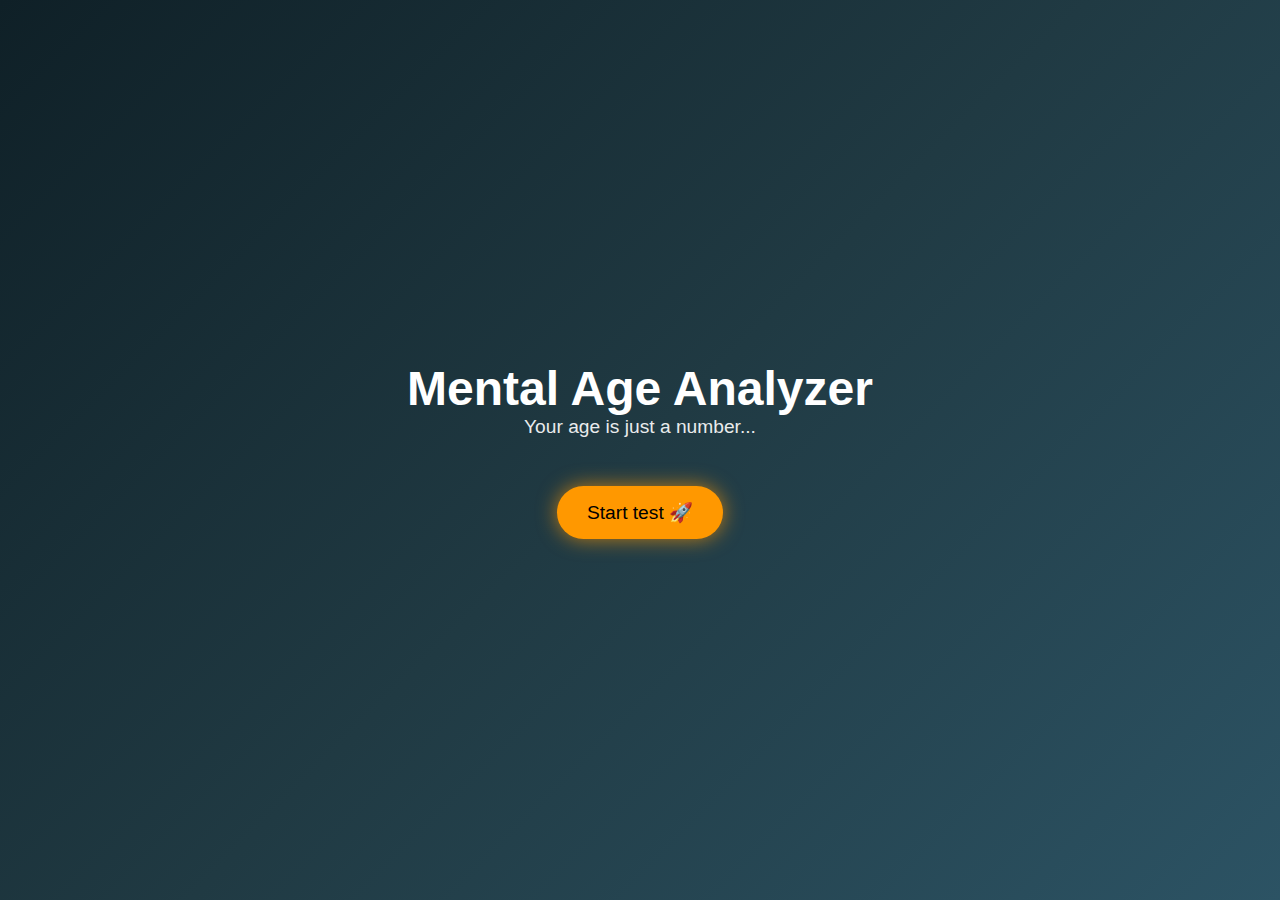
<file: index.html>
<!DOCTYPE html>
<html lang="en">
<head>
    <meta charset="UTF-8">
    <meta name="viewport" content="width=device-width, initial-scale=1.0">
    <link rel="stylesheet" href="style.css">
    <link rel="shortcut icon" href="image.png" type="image/x-icon">
    <title>Sigma</title>
</head>
<body>
    <div class="container">
        <h1 class="title">
            Mental Age Analyzer
        </h1>
        <p class="subtitle" id="subtitle">
            Your age is just a number...
        </p>

        <button class="start-btn" id="start-btn">
            <a href="age.html">
                Start test 🚀
            </a>
        </button>
    </div>

    <script src="script.js"></script>
</body>
</html>
</file>
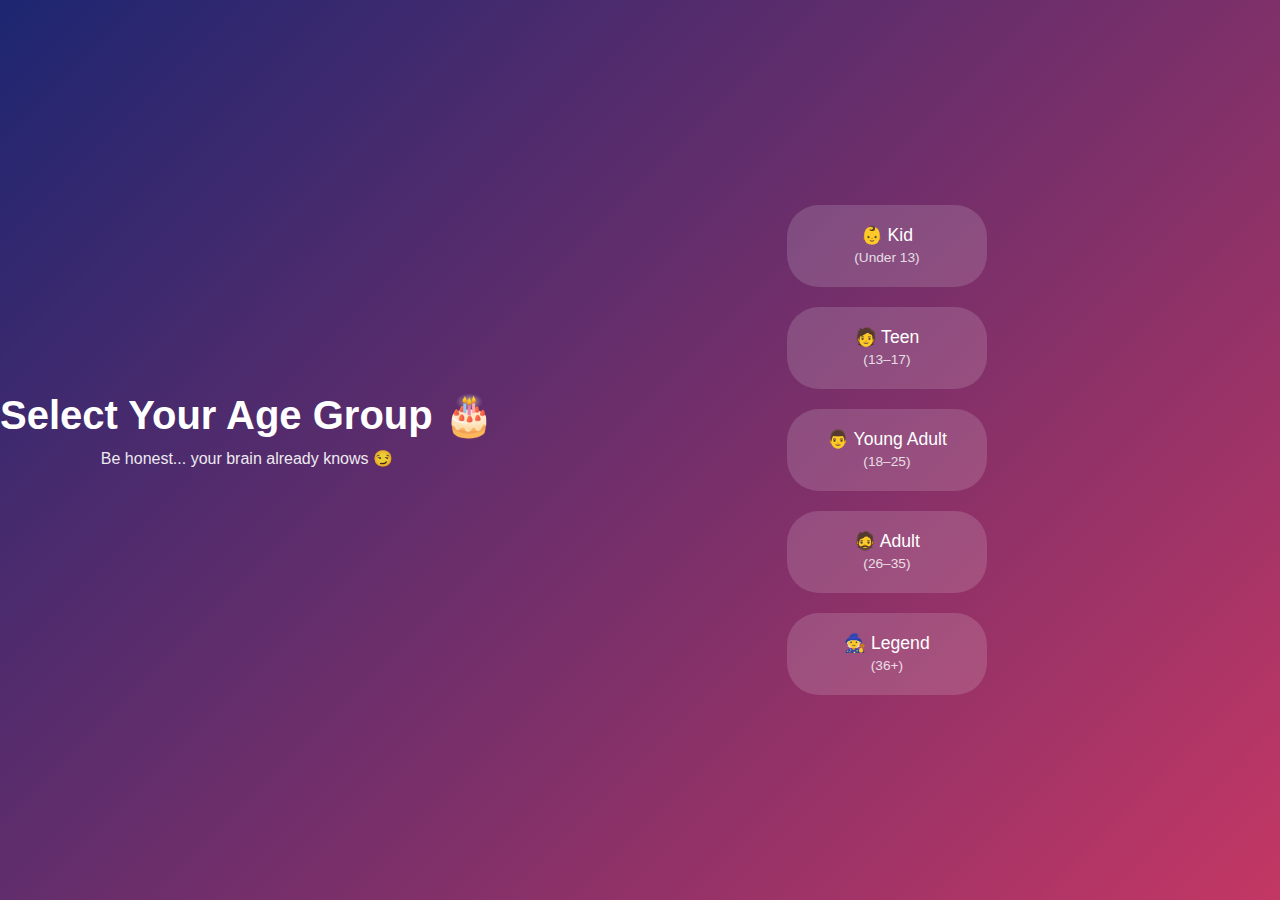
<file: age.html>
<!DOCTYPE html>
<html lang="en">
<head>
    <meta charset="UTF-8">
    <meta name="viewport" content="width=device-width, initial-scale=1.0">
    <link rel="stylesheet" href="age.css">
    <link rel="shortcut icon" href="image.png" type="image/x-icon">
    <title>Sigma</title>
</head>
<body>
    <div class="container">
        <h1 class="title">
            Select Your Age Group 🎂
        </h1>
        <p class="subtitle">
            Be honest... your brain already knows 😏
        </p>
    </div>

   <div class="age-buttons">
        <button onclick="selectAge('kid')">
        👶 Kid<br><span>(Under 13)</span>
        </button>
        <button onclick="selectAge('teen')">
            🧑 Teen<br><span>(13–17)</span>
        </button>
        <button onclick="selectAge('young')">
            👨 Young Adult<br><span>(18–25)</span>
        </button>
        <button onclick="selectAge('adult')">
            🧔 Adult<br><span>(26–35)</span>
        </button>
        <button onclick="selectAge('legend')">
            🧙 Legend<br><span>(36+)</span>
        </button>
    </div>

    <script src="age.js"></script>
</body>
</html>
</file>
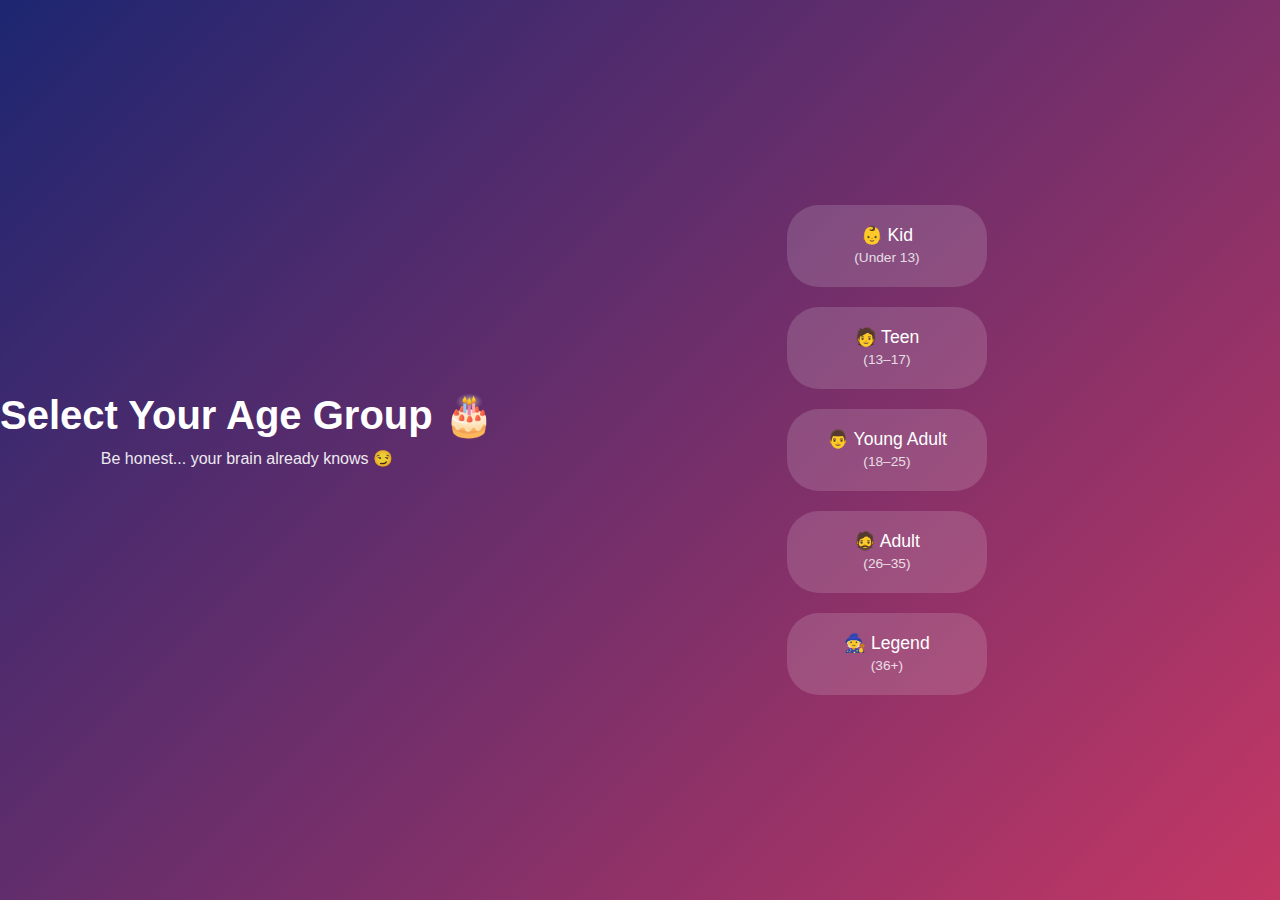
<file: questions.html>
<!DOCTYPE html>
<html lang="en">
<head>
    <meta charset="UTF-8">
    <meta name="viewport" content="width=device-width, initial-scale=1.0">
    <link rel="stylesheet" href="questions.css">
    <link rel="shortcut icon" href="image.png" type="image/x-icon">
    <title>Sigma</title>
</head>
<body>
    <div class="container">
    <h1 id="questionTitle">
        Question
    </h1>
    
    <p id="questionText"></p>

    <div id="options" class="options"></div>

    <button id="nextBtn" disabled>Next ➡️</button>
  </div>

  <script src="questions.js"></script>
</body>
</html>
</file>
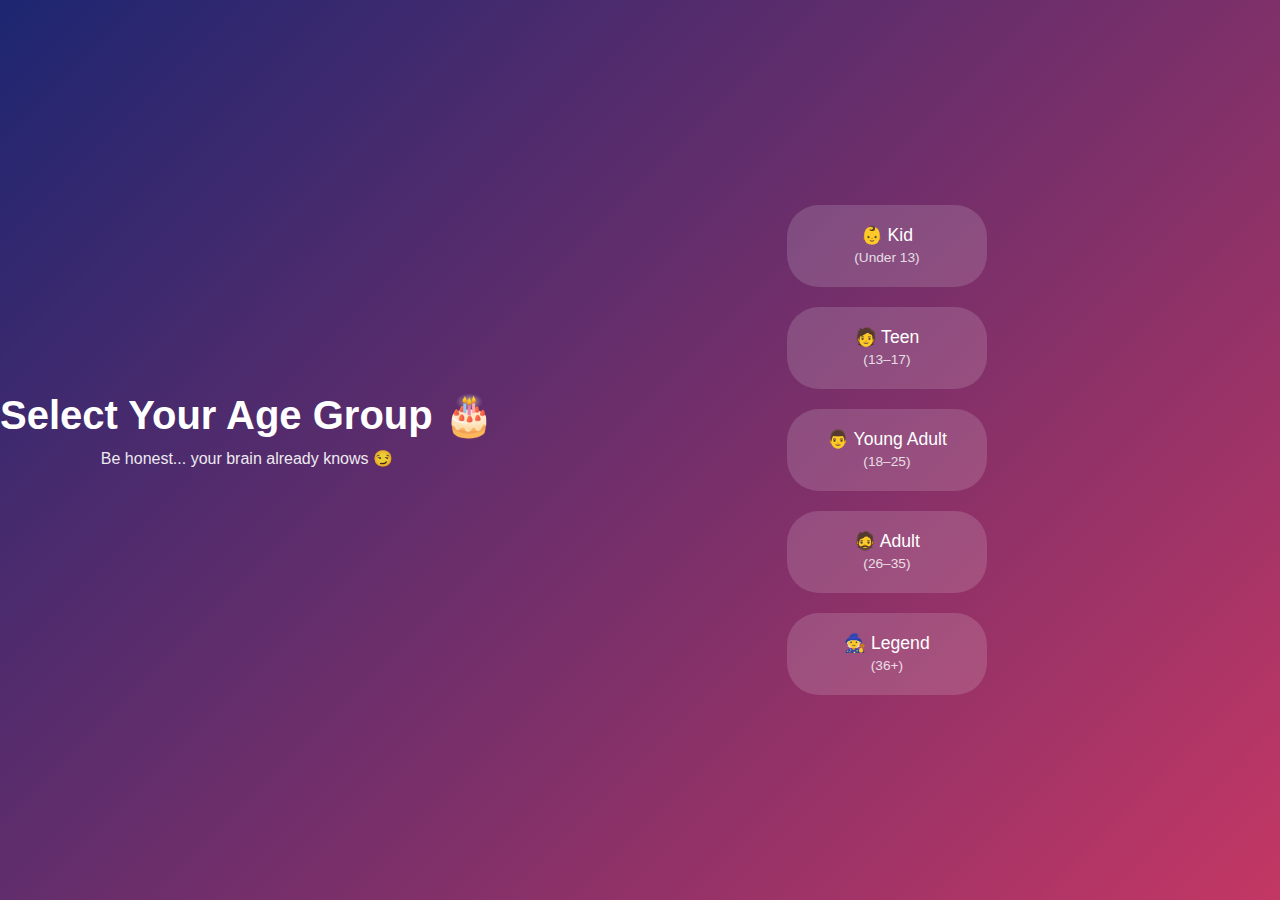
<file: result.html>
<!DOCTYPE html>
<html lang="en">
<head>
    <meta charset="UTF-8">
    <meta name="viewport" content="width=device-width, initial-scale=1.0">
    <link rel="stylesheet" href="result.css">
    <link rel="shortcut icon" href="image.png" type="image/x-icon">
    <title>Sigma</title>
</head>
<body>
<span id="realAge"></span>
<span id="mentalAge"></span>
<span id="maturity"></span>
<span id="lifeStatus"></span>
<span id="brainMode"></span>

<button id="restartBtn">Restart</button>

<script src="result.js"></script>
</body>
</html>
</file>
<file: style.css>
* {
    margin: 0;
    padding: 0;
    box-sizing: border-box;
    font-family: Verdana, Geneva, Tahoma, sans-serif;
}

body {
    height: 100vh;
    background: linear-gradient(135deg, #0f2027, #203a43, #2c5364);
    display: flex;
    justify-content: center;
    align-items: center;
    color: #fff;
}

.container {
    text-align: center;
    animation: fadeIn 2s ease-in-out;
}

.title {
    font-size: 3rem;
    margin-bottom: 15;
    animation: float 3s ease-in-out infinite;
}

.subtitle {
    font-size: 1.2em;
    opacity: 0.9;
    margin-bottom: 40px;
    min-height: 30px;
}

.start-btn {
    padding: 15px 30px;
    font-size: 1.2rem;
    color: #000;
    border: none;
    border-radius: 30px;
    cursor: pointer;
    background-color: #ff9800;
    box-shadow: 0 0 20px rgba(255, 152, 0, 0.7);
    transition: transform 0.3s, box-shadow 0.3s;
    text-decoration: none;
}

.start-btn a {
    color: #000;
    text-decoration: none;
}

.start-btn:hover {
    transform: scale(1.1);
    box-shadow: 0 0 35px rgba(255, 152, 0, 1);
}

@keyframes float {
    0% { transform: translateY(0); }
    50% { transform: translateY(-20px); }
    100% { transform: translateY(0); }
}

@keyframes fadeIn {
    from { opacity: 0;
           transform: scale(0.9);
        }
    to { opacity: 1;
         transform: scale(1);
    }
}
</file>
<file: age.css>
* {
  margin: 0;
  padding: 0;
  box-sizing: border-box;
  font-family: Verdana, Geneva, Tahoma, sans-serif;
}

body {
  min-height: 100vh;
  background: linear-gradient(135deg, #1d2671, #c33764);
  display: flex;
  justify-content: center;
  align-items: center;
  color: #fff;
}

.container {
  text-align: center;
  animation: fadeIn 1s ease ;
}  

.title {
  font-size: 2.5rem;
  margin-bottom: 10px;
}

.subtitle {
  margin-bottom: 40px;
  opacity: 0.9;
  animation: type-writter 1s ease;
}

.age-buttons {
  display: grid;
  grid-template-columns: repeat(1, minmax(200px, 1fr));
  gap: 20px;
  max-width: 800px;
  margin: auto;
} 

.age-buttons button {
  background: rgba(255, 255, 255, 0.15);
  border: none;
  border-radius: 2rem;
  padding: 20px;
  font-size: 1.1rem;
  color: #fff;
  cursor: pointer;
  transition: transform 0.3s, background 0.3s;
}

.age-buttons span {
  font-size: 0.855rem;
  opacity: 0.8;
}

.age-buttons button:hover {
  transform: translateY(-8px) scale(1.05);
  background: rgba(255, 255, 255, 0.3);
}

@keyframes fadeIn {
  from { 
    opacity: 0;
    transform: scale(0.9); 
}
  to {
     opacity: 1;
    transform: scale(1); 
}
}

@keyframes type-writter {
  from {
    opacity: 0;
    transform: translateX(-130px);
  }
  to {
    opacity: 1;
    transform: translateX(0);
  }
}
</file>
<file: questions.css>
* {
  margin: 0;
  padding: 0;
  box-sizing: border-box;
  font-family: Verdana, Geneva, Tahoma, sans-serif;
}

body {
  min-height: 100vh;
  background: linear-gradient(135deg, #42275a, #734b6d);
  display: flex;
  justify-content: center;
  align-items: center;
  color: #fff;
}

.container {
  width: 90%;
  max-width: 500px;
  text-align: center;
  background: rgba(255,255,255,0.1);
  padding: 30px;
  border-radius: 20px;
}



#questionTitle {
  margin-bottom: 10px;
}

#questionText {
  font-size: 1.2rem;
  margin-bottom: 20px;
}

.options {
  display: flex;
  flex-direction: column;
  gap: 15px;
}

.options button {
  padding: 12px;
  border-radius: 12px;
  border: none;
  cursor: pointer;
  background: rgba(255,255,255,0.2);
  color: #fff;
  font-size: 1rem;
  transition: background 0.3s, transform 0.2s;
}

.options button:hover {
  background: rgba(255,255,255,0.4);
  transform: scale(1.05);
}

.options button.selected {
  background: #ff9800;
  color: #000;
}
.options button.selected {
  background: #ff9800;
  color: #000;
}

#nextBtn {
  margin-top: 25px;
  padding: 12px 30px;
  border-radius: 30px;
  border: none;
  font-size: 1rem;
  cursor: pointer;
  background: #ff9800;
  color: #000;
  opacity: 0.5;
}

#nextBtn.enabled {
  opacity: 1;
}
</file>
<file: result.css>
/* ===== RESULT PAGE ===== */

body {
  margin: 0;
  font-family: "Poppins", system-ui, sans-serif;
  background: linear-gradient(135deg, #0f2027, #203a43, #2c5364);
  min-height: 100vh;
  display: flex;
  gap: 20px;
  justify-content: center;
  align-items: center;
  color: #ffffff;
}

.result-container {
  background: rgba(255, 255, 255, 0.08);
  backdrop-filter: blur(12px);
  border-radius: 20px;
  padding: 30px 35px;
  width: 90%;
  max-width: 420px;
  box-shadow: 0 20px 40px rgba(0, 0, 0, 0.35);
  animation: popIn 0.8s ease;
}

.result-container h1 {
  text-align: center;
  margin-bottom: 25px;
  font-size: 1.8rem;
  letter-spacing: 1px;
}

/* Make sentences appear one after another */
span {
  display: block;
  margin-bottom: 12px;
  padding: 12px 14px;
  border-radius: 12px;
  background: rgba(255, 255, 255, 0.12);
  transition: transform 0.2s ease, background 0.2s ease;
}

span:hover {
  transform: scale(1.03);
  background: rgba(255, 255, 255, 0.18);
}

/* Result rows */
.result-item {
  display: flex;
  justify-content: space-between;
  align-items: center;
  padding: 12px 14px;
  margin-bottom: 12px;
  border-radius: 12px;
  background: rgba(255, 255, 255, 0.12);
  transition: transform 0.2s ease, background 0.2s ease;
}

.result-item:hover {
  transform: scale(1.03);
  background: rgba(255, 255, 255, 0.18);
}

.result-item span:first-child {
  font-weight: 500;
  opacity: 0.85;
}

.result-item span:last-child {
  font-weight: 600;
  text-align: right;
}

/* Highlight mental age */
#mentalAge {
  color: #ffd166;
  font-size: 1.2rem;
}

/* Funny labels emphasis */
#maturity,
#lifeStatus,
#brainMode {
  color: #ffb703;
}

/* Restart button */
#restartBtn {
  width: 20%;
  margin-top: 25px;
  padding: 14px;
  border-radius: 14px;
  border: none;
  font-size: 1rem;
  font-weight: 600;
  cursor: pointer;
  background: linear-gradient(135deg, #ff6a00, #ee0979);
  color: #fff;
  transition: transform 0.25s ease, box-shadow 0.25s ease;
}

#restartBtn:hover {
  transform: translateY(-2px);
  box-shadow: 0 10px 25px rgba(238, 9, 121, 0.5);
}

/* Entry animation */
@keyframes popIn {
  0% {
    opacity: 0;
    transform: scale(0.9) translateY(20px);
  }
  100% {
    opacity: 1;
    transform: scale(1) translateY(0);
  }
}

/* Mobile tweaks */
@media (max-width: 480px) {
  .result-container {
    padding: 25px 20px;
  }

  .result-container h1 {
    font-size: 1.5rem;
  }
}


@media (max-width: 400px) {
  .result-container {
    padding: 22px 18px;
  }

  .result-container h1 {
    font-size: 1.4rem;
  }
}
</file>
